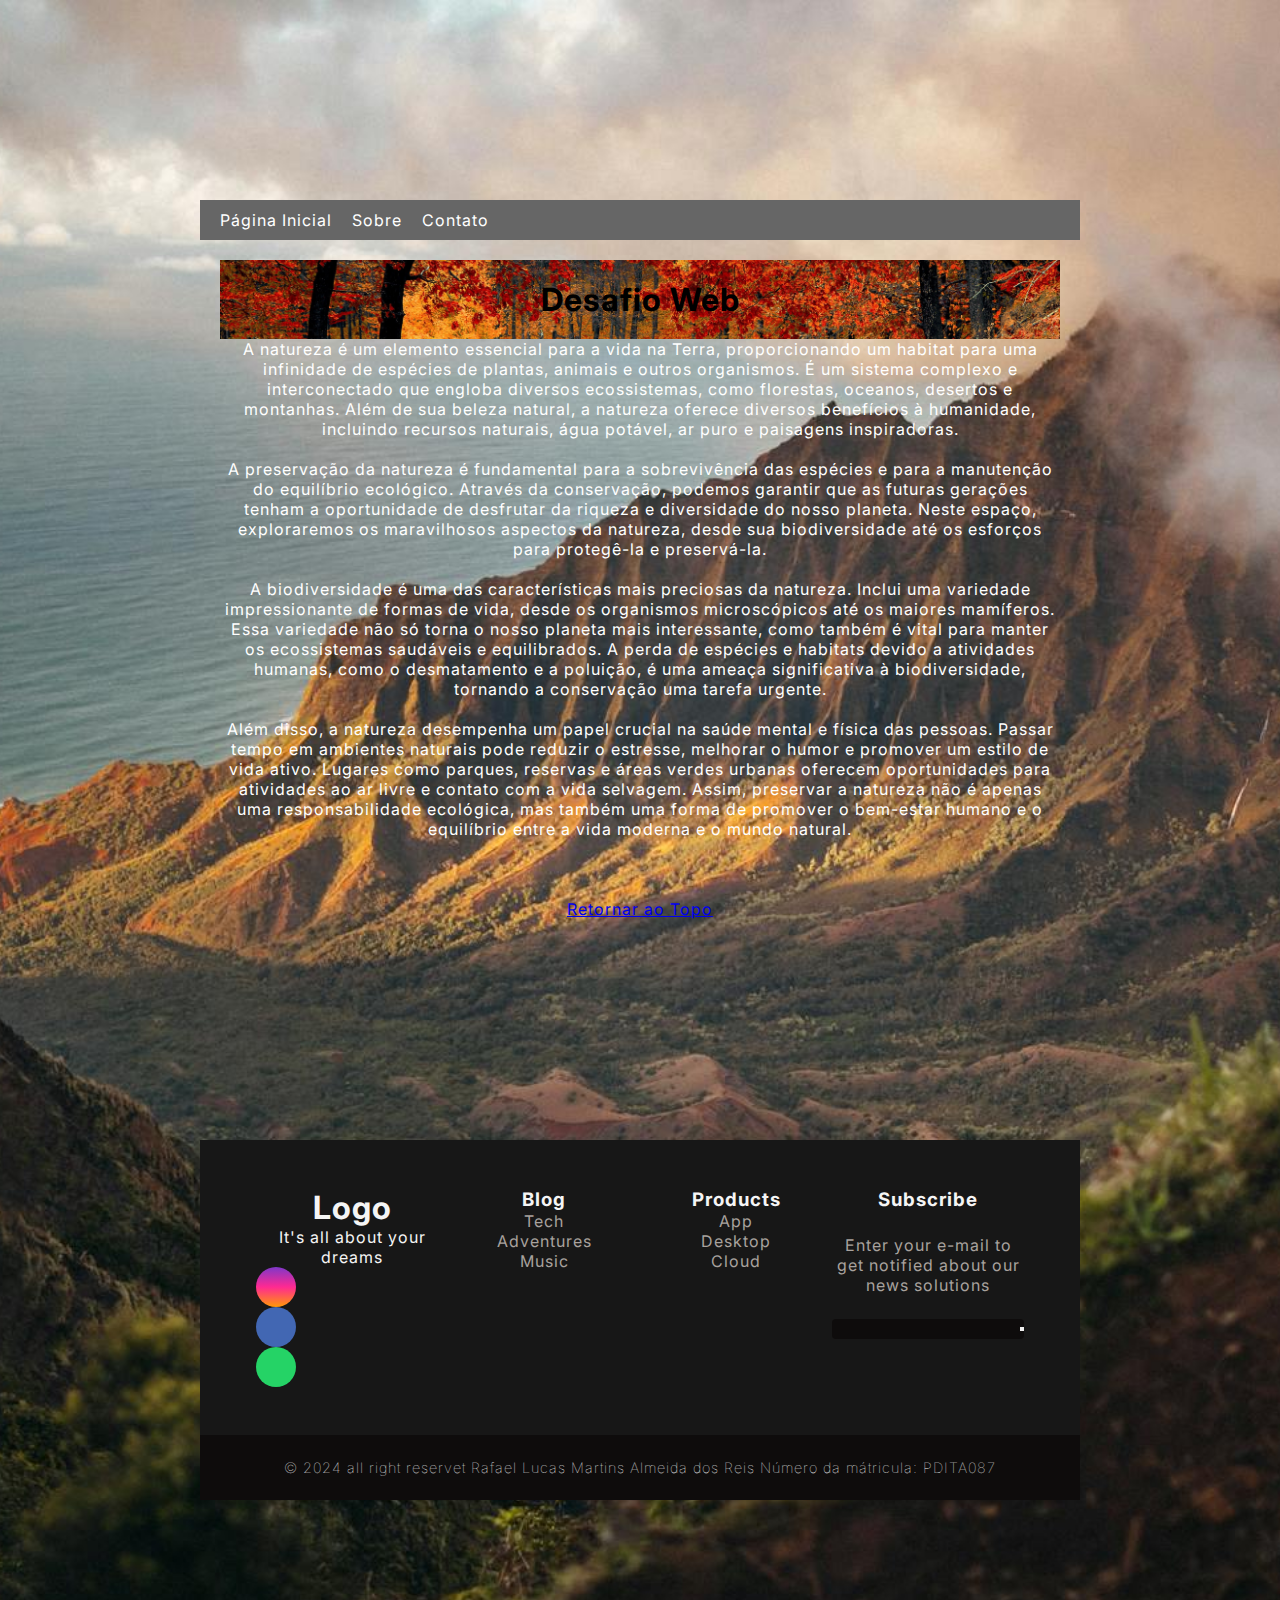
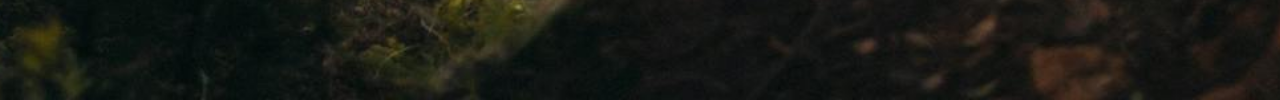
<file: SiteDesafioWEB/index.html>
<!DOCTYPE html>

<html>
    <head>
        <meta charset="UTF-8">
        <meta name="viewport" content="width=device-width, initial-scale=1.0">
        <title>Site Desafio</title>



      

            <!-- ESTILIZAÇÃO -->
        <link rel="stylesheet" href="">
        <link rel="stylesheet" href="/SiteDesafioWEB/Src/Style/Style.css">
        <link rel="stylesheet" href="https://cdnjs.cloudflare.com/ajax/libs/font-awesome/6.5.2/css/all.min.css" integrity="sha512-SnH5WK+bZxgPHs44uWIX+LLJAJ9/2PkPKZ5QiAj6Ta86w+fsb2TkcmfRyVX3pBnMFcV7oQPJkl9QevSCWr3W6A==" crossorigin="anonymous" referrerpolicy="no-referrer" />
        <link rel="stylesheet" href="Src/Style/footer.css">
        
        
      

       
    </head>  
    <body>
        <nav>
            <a href="index.html">Página Inicial</a>
            <a href="Sobre.html">Sobre</a>
            <a href="contato.html">Contato</a>
        </nav>
          
        <div>
           
        </div>
        <main>

            <article>
                <header>
                     <h1 id="Desafio Web">Desafio Web</h1>
                </header>


                <div>
                    <p class="text-start"> A natureza é um elemento essencial para a vida na Terra, proporcionando
                        um habitat para uma infinidade de espécies de plantas, animais e outros 
                        organismos. É um sistema complexo e interconectado que engloba diversos ecossistemas,
                         como florestas, oceanos, desertos e montanhas. Além de sua beleza natural, a natureza oferece
                          diversos benefícios à humanidade, incluindo recursos naturais, água potável, ar puro e paisagens inspiradoras.</p><br>
  
                    <p class="text-center">  A preservação da natureza é fundamental para a sobrevivência das espécies e para
                        a manutenção do equilíbrio ecológico. Através da conservação, podemos garantir que
                         as futuras gerações tenham a oportunidade de desfrutar da riqueza e diversidade do nosso
                          planeta. Neste espaço, exploraremos os maravilhosos aspectos da natureza, desde sua biodiversidade
                           até os esforços para protegê-la e preservá-la.
                   </p><br>


                   <p class="text-center">  A biodiversidade é uma das características mais preciosas da natureza. Inclui uma variedade impressionante 
                    de formas de vida, desde os organismos microscópicos até os maiores mamíferos. Essa variedade não só torna
                     o nosso planeta mais interessante, como também é vital para manter os ecossistemas saudáveis e equilibrados.
                      A perda de espécies e habitats devido a atividades humanas, como o desmatamento e a poluição, é uma ameaça
                       significativa à biodiversidade, tornando a conservação uma tarefa urgente.</p><br>


                    <p class="text-end">Além disso, a natureza desempenha um papel crucial na saúde mental e física das pessoas.
                        Passar tempo em ambientes naturais pode reduzir o estresse, melhorar o humor e promover um estilo de vida ativo.
                         Lugares como parques, reservas e áreas verdes urbanas oferecem oportunidades para atividades ao ar livre e contato com a vida selvagem.
                          Assim, preservar a natureza não é apenas uma responsabilidade ecológica, mas também uma forma de promover o bem-estar humano e o equilíbrio
                           entre a vida moderna e o mundo natural.</p>

                    <!--<p class="text-sm-end">End aligned text on viewports sized SM (small) or wider.</p>
                    <p class="text-md-end">End aligned text on viewports sized MD (medium) or wider.</p>
                    <p class="text-lg-end">End aligned text on viewports sized LG (large) or wider.</p>
                    <p class="text-xl-end">End aligned text on viewports sized XL (extra large) or wider.</p>
                    <p class="text-xxl-end">End aligned text on viewports sized XXL (extra extra large) or wider.</p>
                    <p>-->
                       
                    <p><br>
                        
                      
                    </p><br>
    
    
    
                    <p> 
                       </p><br>
    
                    <p>
                    </p>
        
                </article>
               <a href="#Desafio Web">Retornar ao Topo</a> 
                </div>
                
            
         
      
        </main>
      
       
        <footer>
            <div id="footer_content">
                 <div id="footer_contacts">
                      <h1>Logo</h1>
                      <p>It's all about your dreams</p>

                      <div id="footer_social_media">
                           <a href="https://www.instagram.com/" class="footer-link" id="instagram">
                               <i class="fa-brands fa-instagram"></i>
                           </a>

                           <a href="https://www.facebook.com/" class="footer-link" id="facebook">
                               <i class="fa-brands fa-facebook-f"></i>
                           </a>

                           <a href="https://www.whatsapp.com/" class="footer-link" id="whatsapp">
                               <i class="fa-brands fa-whatsapp"></i>
                           </a>

                      </div>
                 </div>

                 <ul class="footer-list">
                   <li>
                       <h3>Blog</h3>
                   </li>
                   <li>
                       <a href=""class="footer-link">Tech</a>
                   </li>
                   <li>
                       <a href=""class="footer-link">Adventures</a>
                   </li>
                   <li>
                       <a href=""class="footer-link">Music</a>
                   </li>   
                  </ul>

                  <ul class="footer-list">
                   <li>
                       <h3>Products</h3>
                   </li>
                   <li>
                       <a href=""class="footer-link">App</a>
                   </li>
                   <li>
                       <a href=""class="footer-link">Desktop</a>
                   </li>
                   <li>
                       <a href=""class="footer-link">Cloud</a>
                   </li>   
                  </ul>
                  <div id="footer_subscribe">
                       <h3>Subscribe</h3>

                       <p>
                           Enter your e-mail to get notified about
                           our news solutions
                       </p>

                       <div id="input_group">
                           <input type="email" id="email">
                           <button>
                               <i class="fa-regular fa-envelope"></i>
                           </button>

                       </div>

                  </div>
                    
                  
            </div>
            <div id="footer_copyright">
               &#169
               2024 all right reservet
               Rafael Lucas Martins Almeida dos Reis
               Número da mátricula: PDITA087
               

            </div>
       </footer>
    </body>

</html>
</file>
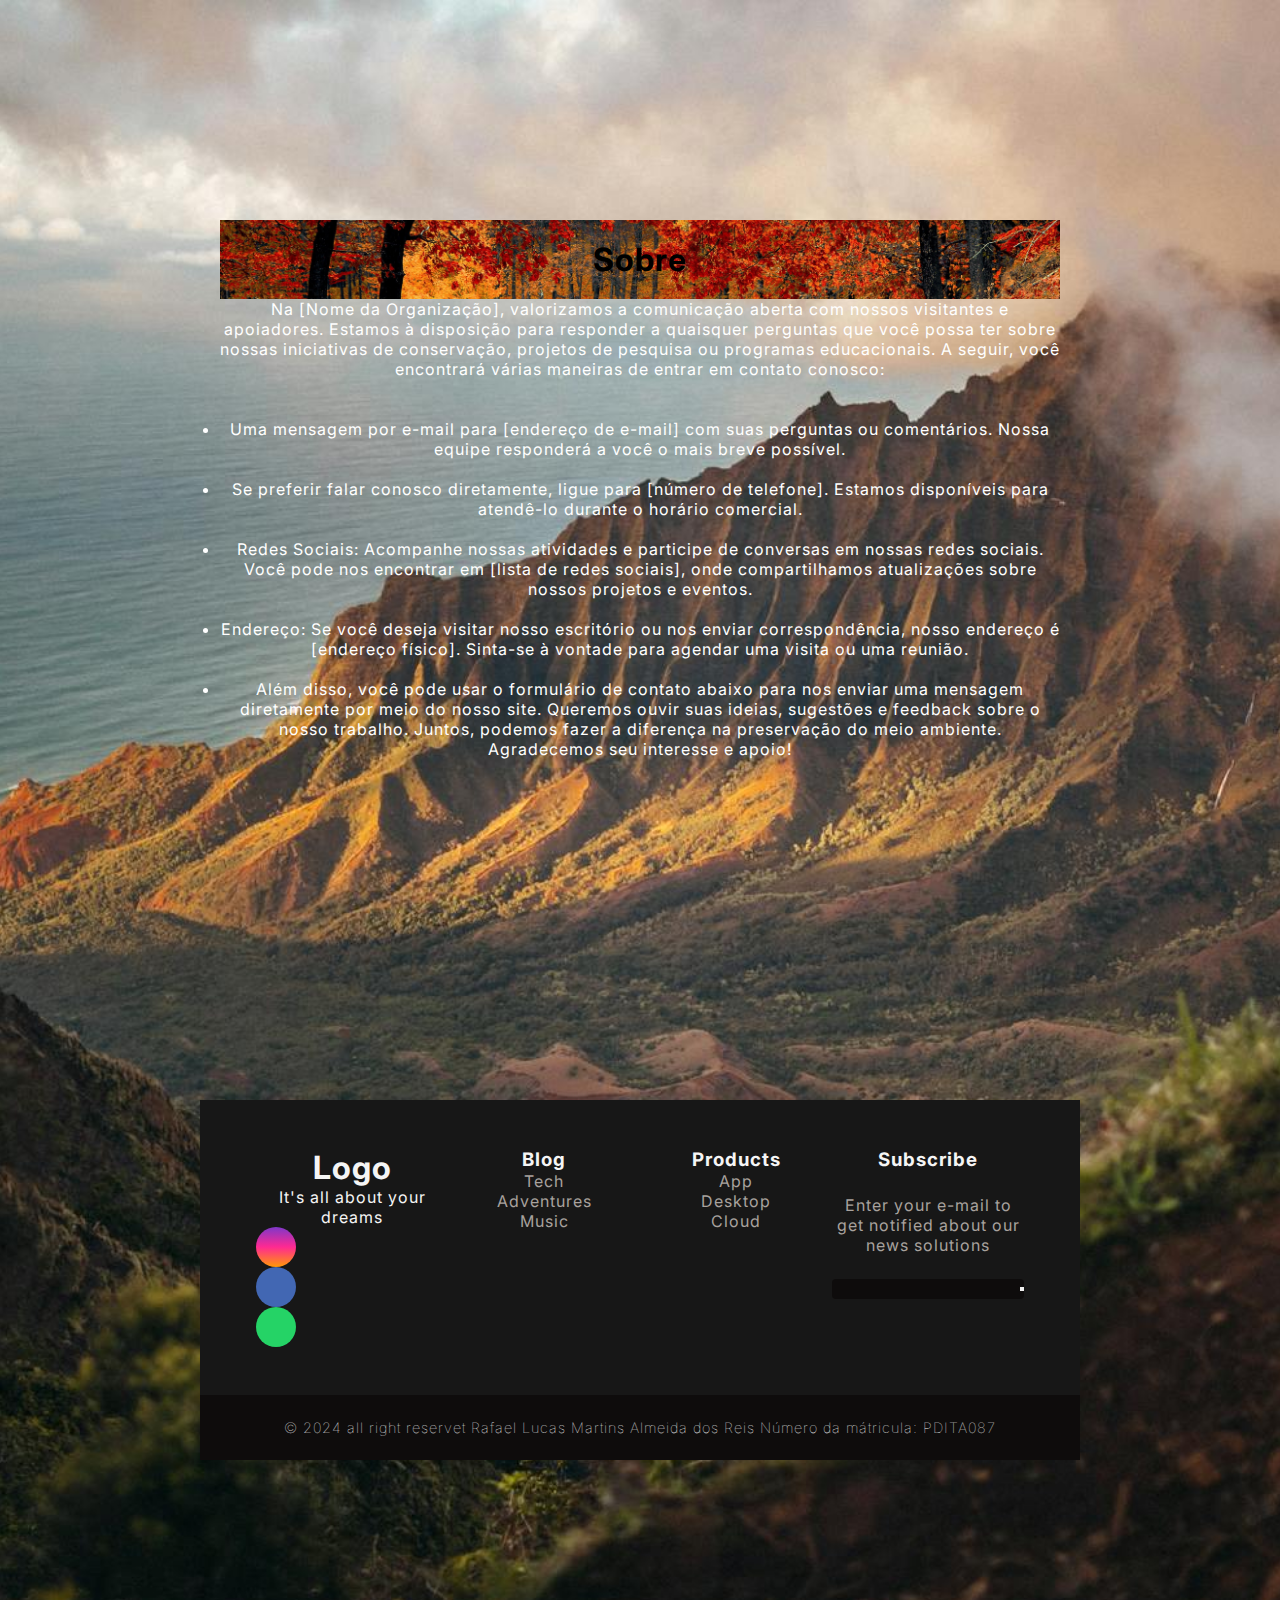
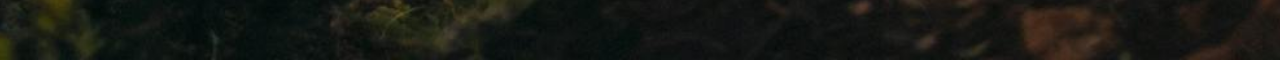
<file: SiteDesafioWEB/contato.html>
<html>
    <head>
        <meta charset="UTF-8">
        <meta http-equiv="X-UA-Compatible" content="IE=edge">
        <meta name="viewport" content="width=device-width, initial-scale=1.0">
        <title>Site Desafio</title>


        
           <!-- ESTILIZAÇÃO -->
           <link rel="stylesheet" href="">
           <link rel="stylesheet" href="">
           <link rel="stylesheet" href="/SiteDesafioWEB/Src/Style/Style.css">
           <link rel="stylesheet" href="https://cdnjs.cloudflare.com/ajax/libs/font-awesome/6.5.2/css/all.min.css" integrity="sha512-SnH5WK+bZxgPHs44uWIX+LLJAJ9/2PkPKZ5QiAj6Ta86w+fsb2TkcmfRyVX3pBnMFcV7oQPJkl9QevSCWr3W6A==" crossorigin="anonymous" referrerpolicy="no-referrer" />
           <link rel="stylesheet" href="Src/Style/footer.css">
           
    </head>  
    <body>
        <main>
            <article>
                <header>
                     <h1>Sobre</h1>
                </header>
                <p class="text-center"></p>
                    Na [Nome da Organização], valorizamos a comunicação aberta com nossos visitantes e apoiadores.
                     Estamos à disposição para responder a quaisquer perguntas que você possa ter sobre nossas iniciativas
                      de conservação, projetos de pesquisa ou programas educacionais. A seguir, você encontrará várias maneiras
                       de entrar em contato conosco:</p><br><br>
                    
                    <ul>
                    <li> Uma mensagem por e-mail para [endereço de e-mail] com suas perguntas ou comentários. Nossa equipe responderá a você o mais breve possível.</li><br>
                    
                    <li> Se preferir falar conosco diretamente, ligue para [número de telefone]. Estamos disponíveis para atendê-lo durante o horário comercial.</li><br>
                    
                    <li> Redes Sociais: Acompanhe nossas atividades e participe de conversas em nossas redes sociais. Você pode nos encontrar em [lista de redes sociais], onde compartilhamos atualizações sobre nossos projetos e eventos.</li><br>
                    
                    <li> Endereço: Se você deseja visitar nosso escritório ou nos enviar correspondência, nosso endereço é [endereço físico]. Sinta-se à vontade para agendar uma visita ou uma reunião.</li><br>
                    
                    <li> Além disso, você pode usar o formulário de contato abaixo para nos enviar uma mensagem diretamente por meio do nosso site. Queremos ouvir suas ideias, sugestões e feedback sobre o nosso trabalho. Juntos, podemos fazer a diferença na preservação do meio ambiente. Agradecemos seu interesse e apoio!</li>

                   </ul>
            </article>
        </main>

   
        <footer>
            <div id="footer_content">
                 <div id="footer_contacts">
                      <h1>Logo</h1>
                      <p>It's all about your dreams</p>

                      <div id="footer_social_media">
                           <a href="https://www.instagram.com/" class="footer-link" id="instagram">
                               <i class="fa-brands fa-instagram"></i>
                           </a>

                           <a href="https://www.facebook.com/" class="footer-link" id="facebook">
                               <i class="fa-brands fa-facebook-f"></i>
                           </a>

                           <a href="https://www.whatsapp.com/" class="footer-link" id="whatsapp">
                               <i class="fa-brands fa-whatsapp"></i>
                           </a>

                      </div>
                 </div>

                 <ul class="footer-list">
                   <li>
                       <h3>Blog</h3>
                   </li>
                   <li>
                       <a href=""class="footer-link">Tech</a>
                   </li>
                   <li>
                       <a href=""class="footer-link">Adventures</a>
                   </li>
                   <li>
                       <a href=""class="footer-link">Music</a>
                   </li>   
                  </ul>

                  <ul class="footer-list">
                   <li>
                       <h3>Products</h3>
                   </li>
                   <li>
                       <a href=""class="footer-link">App</a>
                   </li>
                   <li>
                       <a href=""class="footer-link">Desktop</a>
                   </li>
                   <li>
                       <a href=""class="footer-link">Cloud</a>
                   </li>   
                  </ul>
                  <div id="footer_subscribe">
                       <h3>Subscribe</h3>

                       <p>
                           Enter your e-mail to get notified about
                           our news solutions
                       </p>

                       <div id="input_group">
                           <input type="email" id="email">
                           <button>
                               <i class="fa-regular fa-envelope"></i>
                           </button>

                       </div>

                  </div>
                    
                  
            </div>
            <div id="footer_copyright">
               &#169
               2024 all right reservet
               Rafael Lucas Martins Almeida dos Reis
               Número da mátricula: PDITA087
               

            </div>
       </footer>
      
       
        
    </body>

</html>
</file>
<file: SiteDesafioWEB/Src/Style/Style.css>
header {
    background-image: url(/SiteDesafioWEB/Src/assets/img/pexels-pixabay-33109.jpg);
    color: black;
    padding: 20px;
    text-align: center;
    background-size: cover;
    background-position: center;
    max-width: 100%;
}

body {
    background-color: #666;
    color: #fff;
    padding: 100px;
    margin: 100px;
    text-align: center;
    background-image: url(/SiteDesafioWEB/Src/assets/img/pexels-roberto-nickson-2559941.jpg);
    background-size: cover;
    background-position: center;
    max-width: 100%;
}

nav {
    background-color: #666;
    color: white;
    padding: 10px;
    text-align: center;
    max-width: 100%;
    display: flex;
    flex-wrap: wrap;
}

nav a {
    color: white;
    text-decoration: none;
    margin: 0 10px;
}

main {
    padding: 20px;
    max-width: 100%;
}

/* Mobile */
@media screen and (max-width: 400px) {
    nav {
        flex-direction: column;
    }
    nav a {
        margin: 0px;
    }
}
/* Small tablets */
@media screen and (max-width: 600px) {
    nav {
        flex-direction: column;
        margin: 5px;
    }
    nav a {
        margin: 5px;
    }
} 
@media (min-width: 768px) and (max-width: 991px) {
    /* styles */
}

/* Large tablets/laptops */  
@media (min-width: 992px) and (max-width: 1199px) {
    /* styles */
}

/* Desktops */  
@media (min-width: 1200px) and (max-width: 1919px) {
    /* styles */
}

/* Extra large screens */  
@media (min-width: 1920px) {
    /* styles */
}
</file>
<file: SiteDesafioWEB/Src/Style/footer.css>
@import url('https://fonts.googleapis.com/css2?family=Inter:wght@100..900&display=swap');

:root{
    --color-neutral-0: #0e0c0c;
    --color-neutral-10: #171717;
    --color-neutral-30: #a8a29e;
    --color-neutral-40: #f5f5f5;

}
*{
    font-family: 'Inter', sans-serif;
    margin: 0;
    padding: 0;
    box-sizing: border-box;
    letter-spacing: 1px;

}

main{
    height: 100vh;
}

footer{
    width: 100%;
    color: var(--color-neutral-40) ;
}

.footer-link{
    text-decoration: none ;

}

#footer_content {
    background-color: var(--color-neutral-10);
    display: grid;
    grid-template-columns: repeat(4, 1fr);
    padding: 3rem 3.5rem;
}

#footer_contats h1{
    margin-bottom: 0.75rem;

}

#footer_social_media h1{
    display: flex;
    gap: 2rem;
    margin-top: 1.5rem;

}

#footer_social_media .footer-link {
    display: flex;
    align-items: center;
    justify-content: center;
    height: 2.5rem;
    width: 2.5rem;
    color: var(--color-neutral-40);
    border-radius: 50%;
    transition: all 0.4.s;
}
#footer_social_media .footer-link i{
    font-size:  1.25rem;

}
#footer_social_media .footer-link:hover {
    opacity: 0.8;


}

#instagram{
    background: linear-gradient(#7f37c9, #ff2992, #ff9807);
}

#facebook{
    background-color: #4267b3;
}

#whatsapp{
    background-color: #25d366;
}

.footer-list{
    display: flex;
    flex-direction: column;
    gap: o.75rem;
    list-style: none;
}

.footer-list .footer-link{
    color: var(--color-neutral-30);
    transition: all 0.4s;
}
.footer-list .footer-link:hover{
    color: #7f37c9;
}

#footer_subscribe{
    display: flex;
    flex-direction: column;
    gap: 1.5rem;

}

#footer_subscribe p {
    color: var(--color-neutral-30);
}

#input_group{
    display: flex;
    align-items: center;
    background: var(--color-neutral-0);
    border-radius: 4px;
}

#input_group input{
    all: unset;
    padding: o.75rem;
    width: 100%;
}

#input_gruop button{
    background-color: #7f37c9;
    border: none;
    color: var(--color-neutral-40);
    padding: 0px 1.25rem;
    font-size: 1.125rem;
    height: 100%;
    border-radius: 0px 4px 4px 0px;
    cursor: pointer;
    transition: all 0.4s;  
}

#input_group button:hover{
    opacity: 0.8;
}

#footer_copyright{
    display: flex;
    justify-content: center;
    background-color: var(--color-neutral-0);
    font-size: 0.9rem;
    padding: 1.5rem;
    font-weight: 100;
}

@media screen and (max-width: 768px) {
    #footer_content{
        grid-template-columns: repeat(2, 1fr);
        gap: 2rem;
    }
    
}

@media screen and (max-width: 426px) {
    #footer_content{
        grid-template-columns: repeat(1, 1fr);
        padding: 3rem 2rem;
    }
    
}































/*footer{
    background-color: aquamarine;
}


/* Color Theme Swatches in Hex */
.Teal-turquoise-aqua-glitter-celebrate-birthday-Christmas-sparkle-black-background-1-hex { color: #36BFB1; }
.Teal-turquoise-aqua-glitter-celebrate-birthday-Christmas-sparkle-black-background-2-hex { color: #038C73; }
.Teal-turquoise-aqua-glitter-celebrate-birthday-Christmas-sparkle-black-background-3-hex { color: #02735E; }
.Teal-turquoise-aqua-glitter-celebrate-birthday-Christmas-sparkle-black-background-4-hex { color: #014034; }
.Teal-turquoise-aqua-glitter-celebrate-birthday-Christmas-sparkle-black-background-5-hex { color: #0D0D0D; }
</file>
